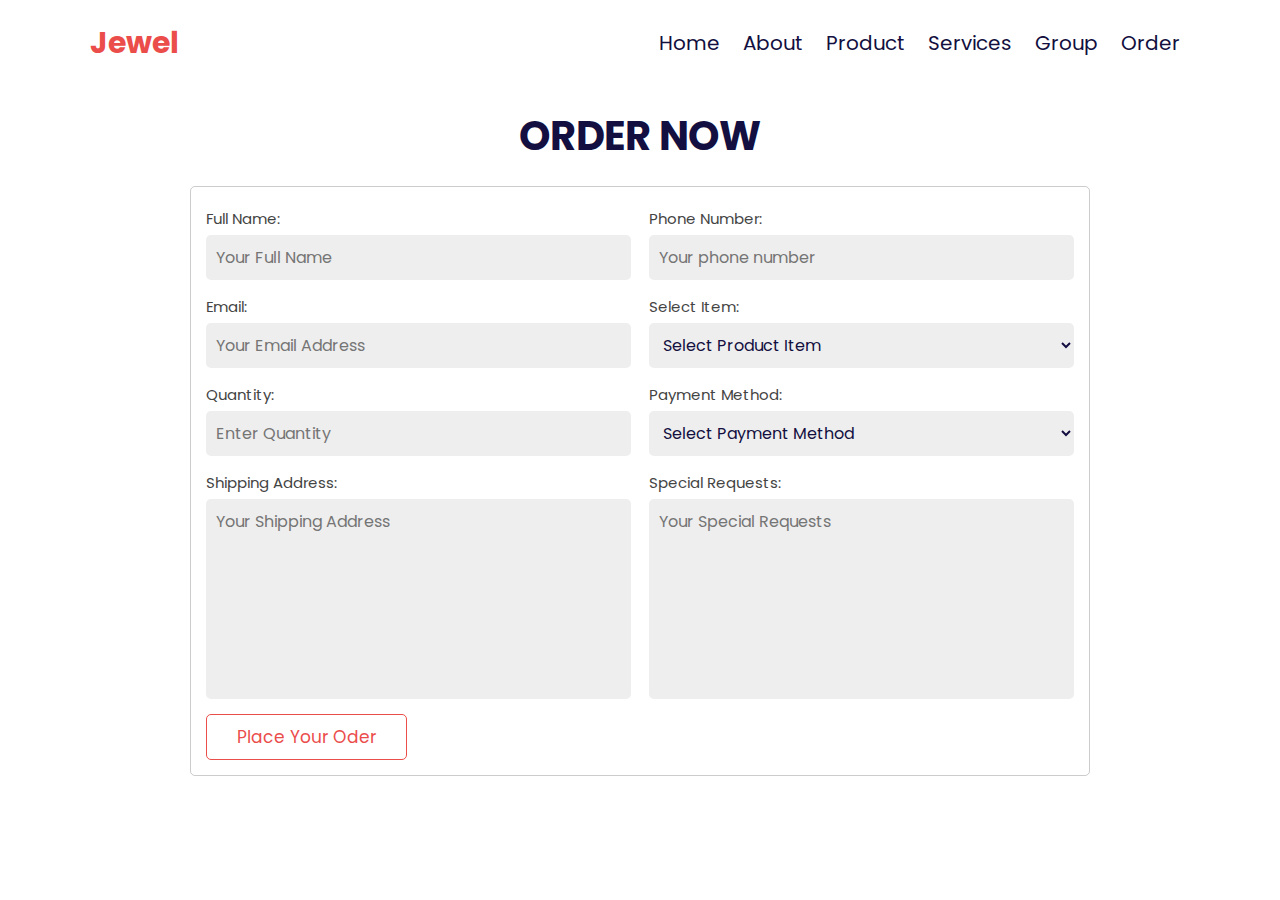
<file: order.html>
<!DOCTYPE html>
<html lang="en">

<head>
    <meta charset="UTF-8">
    <meta name="viewport" content="width=device-width, initial-scale=1.0">
    <title> Jewellery </title>
    <link rel="stylesheet" href="https://cdnjs.cloudflare.com/ajax/libs/font-awesome/5.15.4/css/all.min.css">
    <link rel="stylesheet" href="style.css">
</head>

<body>


    <header>



        <div class="header-main">

            <div id="menu" class="fas fa-bars"></div>

            <a href="#" class="logo">  jewel</a>

            <nav class="navbar">
                <a href="index.html">home</a>
                <a href="about.html">about</a>
                <a href="products.html">product</a>
                <a href="services.html">services</a>
                <a href="group.html">group</a>
                <a href="order.html">order</a>
            </nav>



        </div>

    </header>


    <section class="order" id="order">

        <h1 class="heading">order now</h1>

        <form action="">

            <div class="inputBox">
                <div class="input">
                    <span>Full Name:</span>
                    <input type="text" placeholder="Your Full Name" required>
                </div>
                <div class="input">
                    <span>phone number:</span>
                    <input type="number" placeholder="Your phone number" required>
                </div>
            </div>

            <div class="inputBox">
                <div class="input">
                    <span>Email:</span>
                    <input type="email" placeholder="Your Email Address" pattern="[a-zA-Z0-9._%+-]+@[a-zA-Z0-9.-]+\.[a-zA-Z]{2,}" title="Please enter a valid email address" required>
                </div>
                <div class="input">
                    <span>select item:</span>
                    <select name="item" id="item">
                        <option value="" disabled selected> Select Product Item</option>
                        <option value="gold-ring">Gold Ring</option>
                        <option value="Ring">Wedding Ring</option>
                        <option value="Necklace">Gold Necklace</option>
                    </select>
                </div>
            </div>

            <div class="inputBox">
                <div class="input">
                    <span>quantity:</span>
                    <input type="number" placeholder="Enter Quantity">
                </div>
                <div class="input">
                    <span>Payment Method:</span>
                    <select name="Payment" id="Payment">
                        <option value="" disabled selected> Select Payment Method</option>
                        <option value="credit-card">credit card</option>
                        <option value="paypal">paypal</option>
                        <option value="bank-transfer">bank transfer</option>
                    </select>
                </div>
            </div>

            <div class="inputBox">
                <div class="input">
                    <span>shipping address:</span>
                    <textarea placeholder="Your Shipping Address" id="" cols="30" rows="10"></textarea>
                </div>
                <div class="input">
                    <span>special requests:</span>
                    <textarea placeholder="Your Special Requests" id="" cols="30" rows="10"></textarea>
                </div>
            </div>

            <input type="submit" value="place your oder" class="btn">

        </form>

    </section>
</body>

</html>
</file>
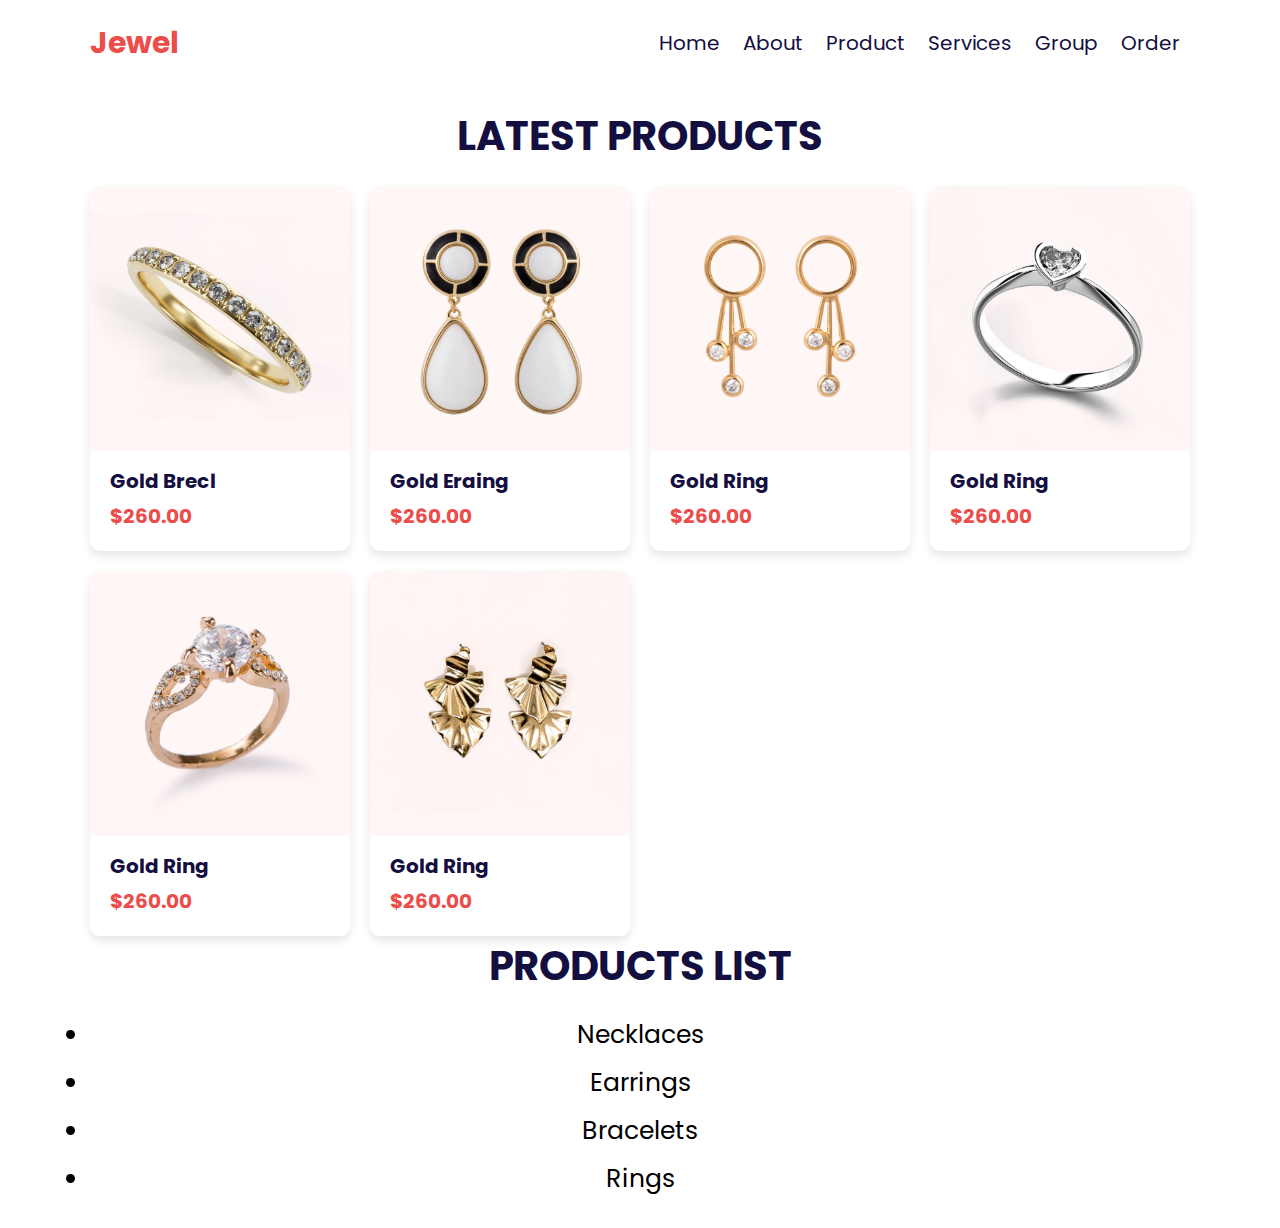
<file: products.html>
<!DOCTYPE html>
<html lang="en">

<head>
    <meta charset="UTF-8">
    <meta name="viewport" content="width=device-width, initial-scale=1.0">
    <title> Jewellery </title>
    <link rel="stylesheet" href="https://cdnjs.cloudflare.com/ajax/libs/font-awesome/5.15.4/css/all.min.css">
    <link rel="stylesheet" href="style.css">
    <style>
        .jewellery-list li {
            margin-bottom: 10px;
            text-align: center;
            font-size: 25px;
        }
    </style>
</head>

<body>


    <header>



        <div class="header-main">

            <div id="menu" class="fas fa-bars"></div>

            <a href="#" class="logo">  jewel</a>

            <nav class="navbar">
                <a href="index.html">home</a>
                <a href="about.html">about</a>
                <a href="products.html">product</a>
                <a href="services.html">services</a>
                <a href="group.html">group</a>
                <a href="order.html">order</a>
            </nav>



        </div>

    </header>


    <section class="products" id="products">

        <h1 class="heading">latest products</h1>

        <div class="box-container">

            <div class="box">
                <div class="image">
                    <img src="images/product-1.png" alt="">

                </div>
                <div class="content">
                    <h3>gold Brecl</h3>
                    <div class="price">
                        <div class="amount">$260.00</div>

                    </div>

                </div>
            </div>

            <div class="box">
                <div class="image">
                    <img src="images/product-2.png" alt="">

                </div>
                <div class="content">
                    <h3>gold Eraing</h3>
                    <div class="price">
                        <div class="amount">$260.00</div>

                    </div>

                </div>
            </div>

            <div class="box">
                <div class="image">
                    <img src="images/product-3.png" alt="">

                </div>
                <div class="content">
                    <h3>gold ring</h3>
                    <div class="price">
                        <div class="amount">$260.00</div>

                    </div>

                </div>
            </div>

            <div class="box">
                <div class="image">
                    <img src="images/product-4.png" alt="">

                </div>
                <div class="content">
                    <h3>gold ring</h3>
                    <div class="price">
                        <div class="amount">$260.00</div>

                    </div>

                </div>
            </div>

            <div class="box">
                <div class="image">
                    <img src="images/product-5.png" alt="">

                </div>
                <div class="content">
                    <h3>gold ring</h3>
                    <div class="price">
                        <div class="amount">$260.00</div>

                    </div>

                </div>
            </div>

            <div class="box">
                <div class="image">
                    <img src="images/product-6.png" alt="">

                </div>
                <div class="content">
                    <h3>gold ring</h3>
                    <div class="price">
                        <div class="amount">$260.00</div>

                    </div>

                </div>
            </div>

        </div>
        <h1 class="heading"> products List</h1>
        <ul class="jewellery-list">
            <li>Necklaces</li>
            <li>Earrings</li>
            <li>Bracelets</li>
            <li>Rings</li>
        </ul>
    </section>
    <script src="script.js"></script>

</body>

</html>
</file>
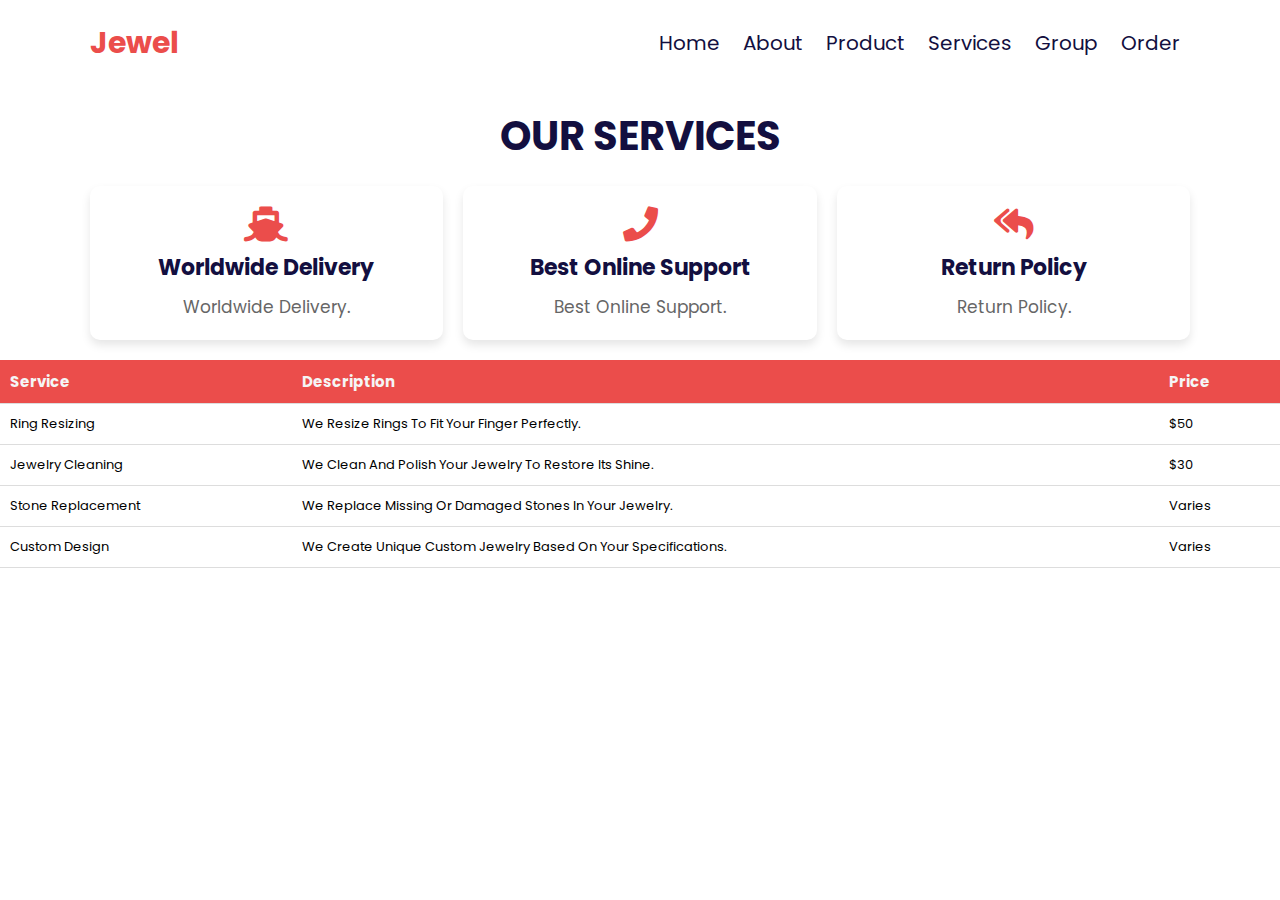
<file: services.html>
<!DOCTYPE html>
<html lang="en">

<head>
    <meta charset="UTF-8">
    <meta name="viewport" content="width=device-width, initial-scale=1.0">
    <title> Jewellery </title>
    <link rel="stylesheet" href="https://cdnjs.cloudflare.com/ajax/libs/font-awesome/5.15.4/css/all.min.css">
    <link rel="stylesheet" href="style.css">
    <style>
        table {
            width: 100%;
            border-collapse: collapse;
        }
        
        th,
        td {
            font-size: 13px;
            padding: 10px;
            text-align: left;
            border-bottom: 1px solid #ddd;
        }
        
        th {
            background-color: #eb4d4b;
            color: whitesmoke;
            font-size: 15px;
        }
    </style>
</head>

<body>
    <header>
        <div class="header-main">

            <div id="menu" class="fas fa-bars"></div>

            <a href="#" class="logo">  jewel</a>

            <nav class="navbar">
                <a href="index.html">home</a>
                <a href="about.html">about</a>
                <a href="products.html">product</a>
                <a href="services.html">services</a>
                <a href="group.html">group</a>
                <a href="order.html">order</a>
            </nav>
        </div>
    </header>

    <section class="services" id="services">

        <h1 class="heading">our services</h1>
        <div class="box-container">
            <div class="box">
                <i class="fas fa-ship"></i>
                <h3>worldwide delivery</h3>
                <p>worldwide delivery.</p>
            </div>

            <div class="box">
                <i class="fas fa-phone"></i>
                <h3>best online support</h3>
                <p>best online support.</p>
            </div>

            <div class="box">
                <i class="fas fa-reply-all"></i>
                <h3>return policy</h3>
                <p>return policy.</p>
            </div>
        </div>
    </section>
    <table>
        <tr>
            <th>Service</th>
            <th>Description</th>
            <th>Price</th>
        </tr>
        <tr>
            <td>Ring resizing</td>
            <td>We resize rings to fit your finger perfectly.</td>
            <td>$50</td>
        </tr>
        <tr>
            <td>Jewelry cleaning</td>
            <td>We clean and polish your jewelry to restore its shine.</td>
            <td>$30</td>
        </tr>
        <tr>
            <td>Stone replacement</td>
            <td>We replace missing or damaged stones in your jewelry.</td>
            <td>Varies</td>
        </tr>
        <tr>
            <td>Custom design</td>
            <td>We create unique custom jewelry based on your specifications.</td>
            <td>Varies</td>
        </tr>
    </table>
    <script src="script.js"></script>

</body>

</html>
</file>
<file: style.css>
@import url("https://fonts.googleapis.com/css2?family=Poppins:ital,wght@0,100;0,300;0,400;0,500;0,600;1,100;1,300&display=swap");
* {
    font-family: 'Poppins', sans-serif;
    margin: 0;
    padding: 0;
    box-sizing: border-box;
    border: none;
    text-decoration: none;
    text-transform: capitalize;
}

html {
    font-size: 62.5%;
}

section {
    padding: 2rem 7%;
}

.heading {
    font-size: 4rem;
    color: #130f40;
    padding-bottom: 2rem;
    text-align: center;
    text-transform: uppercase;
    font-weight: bolder;
}

.btn {
    display: inline-block;
    margin-top: 1rem;
    padding: .9rem 3rem;
    border-radius: .5rem;
    color: #eb4d4b;
    border: .1rem solid #eb4d4b;
    background: none;
    font-size: 1.7rem;
    cursor: pointer;
}

.header-main {
    background: #fff;
    display: flex;
    align-items: center;
    justify-content: space-between;
    padding: 2rem 7%;
    position: relative;
}

.header-main .logo {
    color: #eb4d4b;
    font-size: 3rem;
    font-weight: bolder;
}

.header-main .logo i {
    padding-right: .5rem;
    color: #130f40;
}

.header-main .navbar a {
    font-size: 2rem;
    color: #130f40;
    margin: 0 1rem;
}

.header-main .navbar a:hover {
    color: #eb4d4b;
}

#menu {
    font-size: 2.5rem;
    border: .1rem solid #130f40;
    color: #130f40;
    border-radius: .5rem;
    padding: .8rem 1.5rem;
    cursor: pointer;
    display: none;
}

.home {
    min-height: 65vh;
    display: flex;
    align-items: center;
}

.video-container video {
    position: absolute;
    top: 0;
    left: 0;
    height: 100%;
    width: 100%;
    object-fit: cover;
    z-index: -1;
}

.home .content {
    max-width: 55rem;
}

.home .content h3 {
    font-size: 6rem;
    color: #eb4d4b;
}

.home .content p {
    font-size: 1.5rem;
    line-height: 2;
    color: #787878;
    padding: 1rem 0;
}

.about .row {
    display: flex;
    align-items: center;
    flex-wrap: wrap;
    gap: 5rem;
}

.about .row .image {
    flex: 1 1 40rem;
}

.about .row .image img {
    width: 100%;
    border-radius: 50% 50% 0 0;
}

.about .row .content {
    flex: 1 1 50rem;
}

.about .row .content h3 {
    font-size: 3.5rem;
    color: #eb4d4b;
    text-transform: uppercase;
}

.about .row .content p {
    font-size: 1.6rem;
    color: #666;
    line-height: 2;
    margin-bottom: 1rem;
}

.products .box-container {
    display: grid;
    grid-template-columns: repeat(auto-fit, minmax(26rem, 1fr));
    gap: 2rem;
}

.products .box-container .box {
    position: relative;
    background: #fff6f6;
    border-radius: 1rem;
    box-shadow: 0 0.5rem 1rem rgba(0, 0, 0, 0.1);
    z-index: -1;
    overflow: hidden;
}

.products .box-container .box .image img {
    width: 100%;
    height: 100%;
    object-fit: cover;
}

.products .box-container .box .content {
    padding: 1.5rem 2rem;
    background: #fff;
}

.products .box-container .box .content h3 {
    font-size: 2rem;
    color: #130f40;
}

.products .box-container .box .content .price {
    padding: .5rem 0;
    display: flex;
    gap: .5rem;
    align-items: center;
}

.products .box-container .box .content .price .amount {
    font-size: 2rem;
    font-weight: bolder;
    color: #eb4d4b;
}

.services .box-container {
    display: flex;
    flex-wrap: wrap;
    gap: 2rem;
}

.services .box-container .box {
    flex: 1 1 30rem;
    border-radius: 1rem;
    box-shadow: 0 0.5rem 1rem rgba(0, 0, 0, 0.1);
    text-align: center;
    padding: 1rem;
}

.services .box-container .box i {
    padding: 1rem 0;
    font-size: 3.5rem;
    color: #eb4d4b;
}

.services .box-container .box h3 {
    font-size: 2.2rem;
    color: #130f40;
}

.services .box-container .box p {
    font-size: 1.7rem;
    color: #666;
    padding: 1rem;
}

.order form {
    max-width: 90rem;
    border: .1rem solid rgba(0, 0, 0, 0.2);
    border-radius: .5rem;
    padding: 1.5rem;
    margin: 0 auto;
}

.order form .inputBox {
    display: flex;
    flex-wrap: wrap;
    justify-content: space-between;
}

.order form .inputBox .input {
    width: 49%;
}

.order form .inputBox .input span {
    display: block;
    padding: .5rem 0;
    font-size: 1.5rem;
    color: #444;
}

.order form .inputBox .input input,
.order form .inputBox .input select,
.order form .inputBox .input textarea {
    background: #eee;
    border-radius: .5rem;
    padding: 1rem;
    font-size: 1.6rem;
    color: #130f40;
    text-transform: none;
    margin-bottom: 1rem;
    width: 100%;
}

.order form .inputBox .input textarea {
    height: 20rem;
    resize: none;
}

.order form .btn {
    margin-top: 0;
}

@media(max-width:991px) {
    html {
        font-size: 55%;
    }
    .header-top {
        padding: 1.4rem;
    }
    .header-main {
        padding: 2rem;
    }
}

@media(max-width:768px) {
    #menu {
        display: inline-block;
    }
    .header-main .navbar {
        position: absolute;
        top: 99%;
        left: 0;
        right: 0;
        background: #fff;
        box-shadow: 0 0.5rem 1rem rgba(0, 0, 0, 0.1);
        border-top: .1rem solid rgba(0, 0, 0, 0.3);
        clip-path: polygon(0 0, 100% 0, 100% 0, 0 0);
    }
    .header-main .navbar.active {
        clip-path: polygon(0 0, 100% 0, 100% 100%, 0 100%);
    }
    .header-main .navbar a {
        font-size: 2rem;
        display: block;
        margin: 2rem;
    }
    .header-main .logo {
        font-size: 4rem;
    }
}

@media(max-width:450px) {
    html {
        font-size: 50%;
    }
    .order form .inputBox .input {
        width: 100%;
    }
}
</file>
